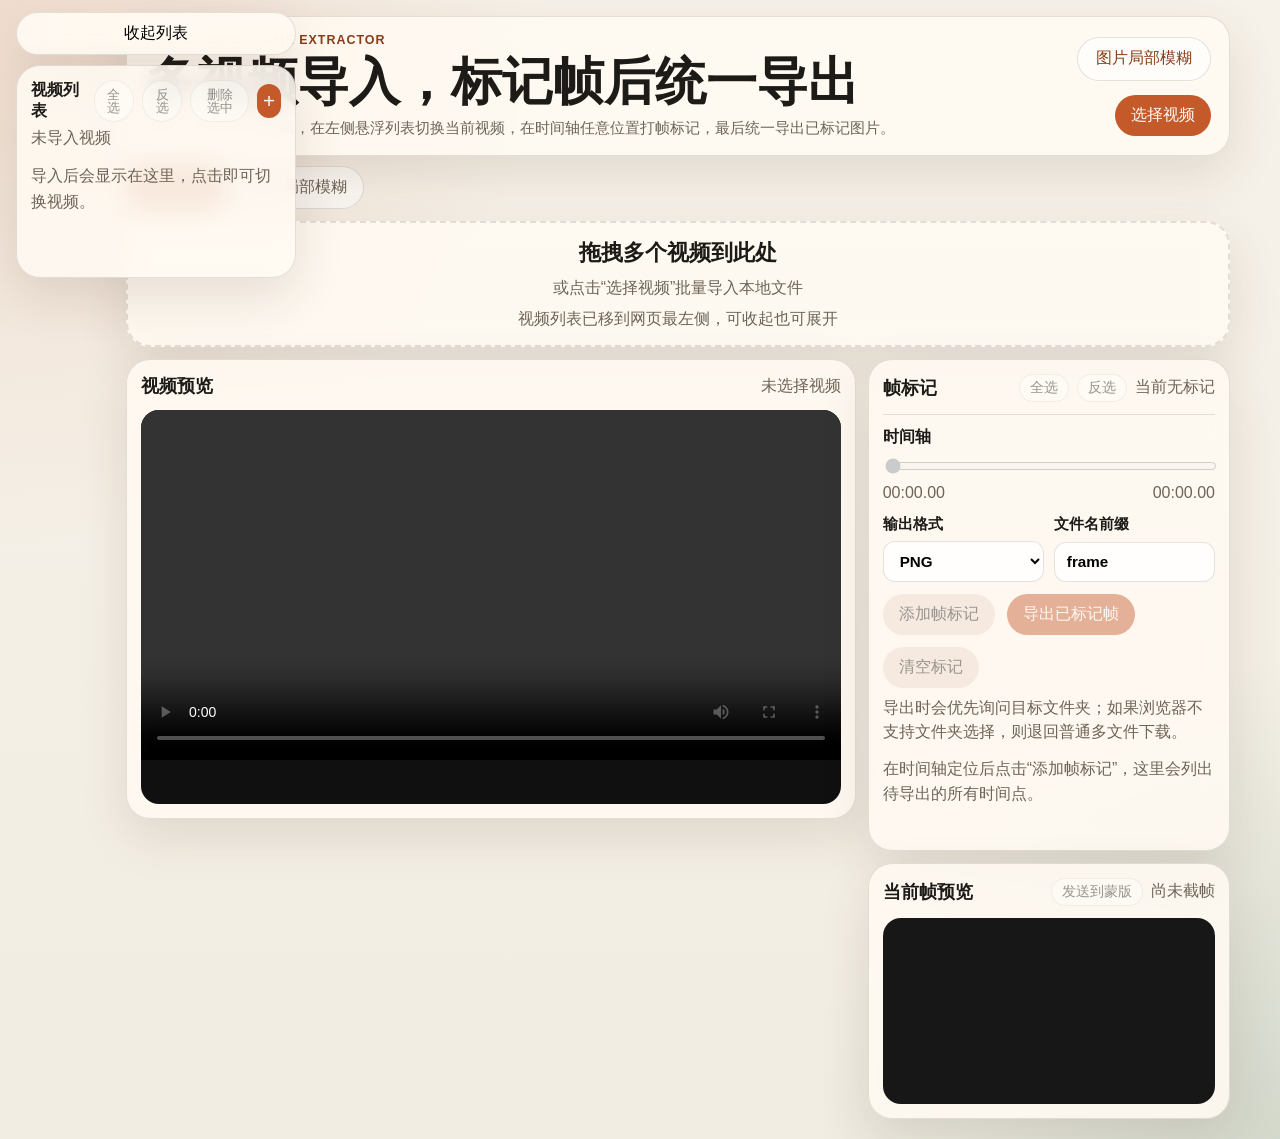
<file: index.html>
<!DOCTYPE html>
<html lang="zh-CN">
<head>
  <meta charset="UTF-8">
  <meta name="viewport" content="width=device-width, initial-scale=1.0">
  <title>视频截帧工具</title>
  <link rel="stylesheet" href="./styles.css">
</head>
<body>
  <aside id="floatingSidebar" class="floating-sidebar">
    <button id="sidebarToggle" class="sidebar-toggle" type="button" aria-expanded="true">收起列表</button>
    <div class="floating-sidebar-inner">
      <div class="sidebar-head">
        <div class="sidebar-head-row">
          <h2>视频列表</h2>
          <div class="sidebar-head-actions">
            <button id="selectAllButton" class="sidebar-batch-button" type="button" disabled>全选</button>
            <button id="invertSelectButton" class="sidebar-batch-button" type="button" disabled>反选</button>
            <button id="batchDeleteButton" class="sidebar-batch-button" type="button" disabled>删除选中</button>
            <button id="sidebarAddButton" class="sidebar-add-button" type="button" aria-label="导入视频">+</button>
          </div>
        </div>
        <span id="libraryMeta" class="meta-text">未导入视频</span>
      </div>
      <div id="videoList" class="video-list empty">
        <p class="empty-state">导入后会显示在这里，点击即可切换视频。</p>
      </div>
    </div>
  </aside>

  <main class="app-shell with-floating-sidebar">
    <section class="hero compact-hero">
      <div>
        <p class="eyebrow">Local Video Frame Extractor</p>
        <h1>多视频导入，标记帧后统一导出</h1>
        <p class="hero-copy">
          支持一次导入多个视频，在左侧悬浮列表切换当前视频，在时间轴任意位置打帧标记，最后统一导出已标记图片。
        </p>
      </div>
      <div class="hero-actions">
        <a class="ghost-link" href="./image-blur.html">图片局部模糊</a>
        <button id="pickVideoButton" class="primary-button" type="button">选择视频</button>
      </div>
    </section>

    <section class="page-tabs">
      <a class="page-tab active" href="./index.html">视频截帧</a>
      <a class="page-tab" href="./image-blur.html">图片局部模糊</a>
    </section>

    <section id="dropZone" class="drop-zone compact-drop-zone" tabindex="0" aria-label="拖拽视频到这里">
      <input id="videoInput" type="file" accept="video/*" multiple hidden>
      <p class="drop-title">拖拽多个视频到此处</p>
      <p class="drop-subtitle">或点击“选择视频”批量导入本地文件</p>
      <p class="drop-hint">视频列表已移到网页最左侧，可收起也可展开</p>
    </section>

    <section id="notice" class="notice hidden" aria-live="polite"></section>

    <section class="workspace video-workspace compact-workspace">
      <div class="workspace-main">
        <div class="panel player-panel compact-panel">
          <div class="panel-head">
            <h2>视频预览</h2>
            <span id="fileMeta" class="meta-text">未选择视频</span>
          </div>

          <div id="videoWrap" class="video-wrap">
            <video id="video" controls playsinline preload="metadata"></video>
          </div>
        </div>
      </div>

      <div class="workspace-side">
        <div class="panel markers-panel compact-panel">
          <div class="panel-head">
            <h2>帧标记</h2>
            <div class="panel-head-actions">
              <button id="markerSelectAllButton" class="mini-tool-button" type="button" disabled>全选</button>
              <button id="markerInvertSelectButton" class="mini-tool-button" type="button" disabled>反选</button>
              <span id="markerMeta" class="meta-text">当前无标记</span>
            </div>
          </div>
          <div class="controls-block marker-controls">
            <div class="timeline-wrap embedded-timeline">
              <label for="timeline">时间轴</label>
              <input id="timeline" type="range" min="0" max="0" value="0" step="0.01" disabled>
              <div class="time-row">
                <span id="currentTimeLabel">00:00.00</span>
                <span id="durationLabel">00:00.00</span>
              </div>
            </div>

            <div class="form-grid">
              <label>
                输出格式
                <select id="formatSelect">
                  <option value="png">PNG</option>
                  <option value="jpg">JPG</option>
                </select>
              </label>

              <label>
                文件名前缀
                <input id="prefixInput" type="text" value="frame">
              </label>
            </div>

            <div class="button-row">
              <button id="addMarkerButton" type="button" class="secondary-button" disabled>添加帧标记</button>
              <button id="exportMarkedButton" type="button" class="primary-button" disabled>导出已标记帧</button>
              <button id="clearMarkersButton" type="button" class="secondary-button" disabled>清空标记</button>
            </div>

            <p class="helper-text">
              导出时会优先询问目标文件夹；如果浏览器不支持文件夹选择，则退回普通多文件下载。
            </p>
          </div>
          <div id="markerList" class="marker-list empty">
            <p class="empty-state">在时间轴定位后点击“添加帧标记”，这里会列出待导出的所有时间点。</p>
          </div>
        </div>

        <div class="panel frame-panel compact-panel">
          <div class="panel-head">
            <h2>当前帧预览</h2>
            <div class="panel-head-actions">
              <button id="sendToMaskButton" class="mini-tool-button" type="button" disabled>发送到蒙版</button>
              <span id="frameInfo" class="meta-text">尚未截帧</span>
            </div>
          </div>

          <div id="canvasWrap" class="canvas-wrap">
            <canvas id="frameCanvas" width="1280" height="720" aria-label="当前帧画布"></canvas>
          </div>
        </div>
      </div>
    </section>
  </main>

  <script src="./media-store.js"></script>
  <script src="./app.js"></script>
</body>
</html>
</file>
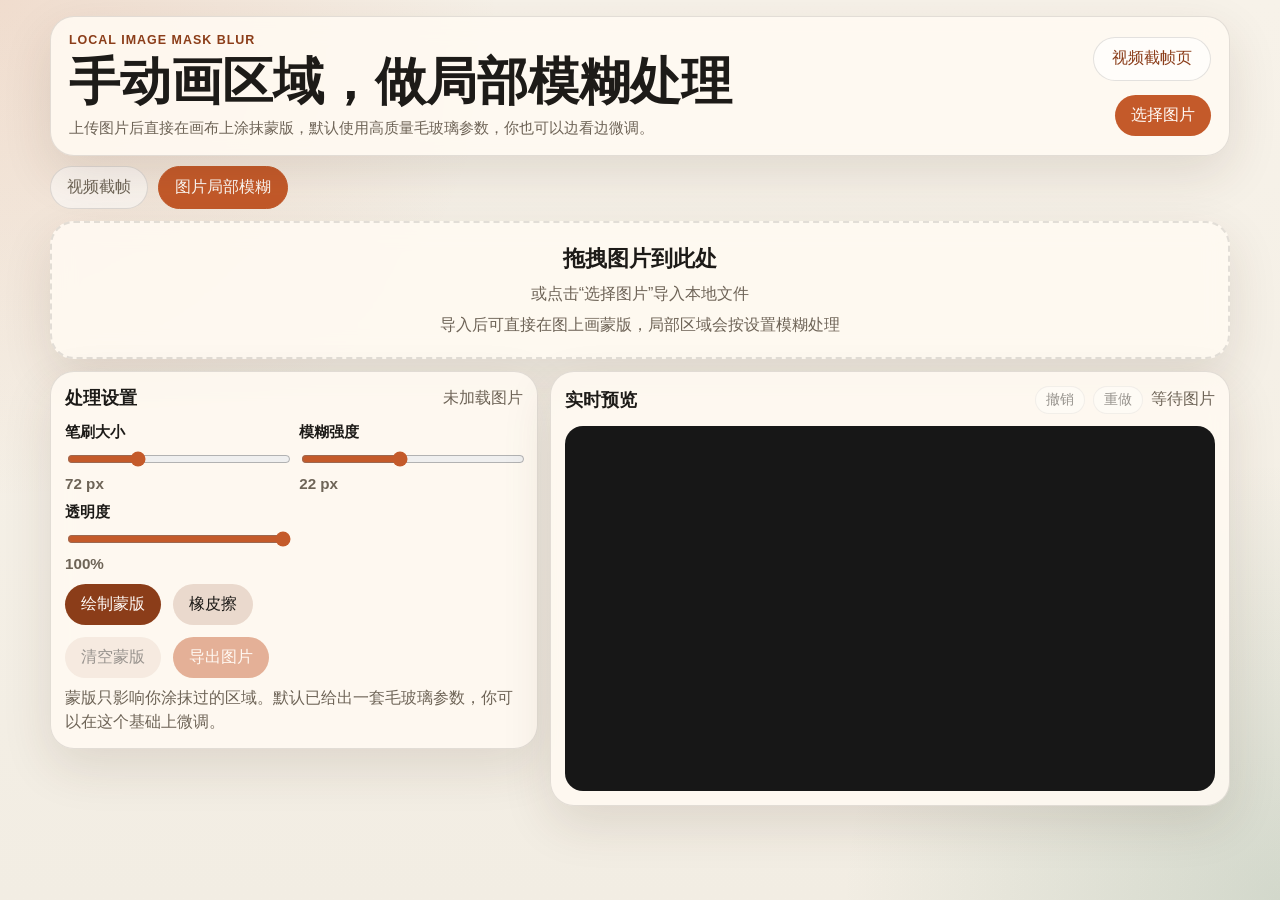
<file: image-blur.html>
<!DOCTYPE html>
<html lang="zh-CN">
<head>
  <meta charset="UTF-8">
  <meta name="viewport" content="width=device-width, initial-scale=1.0">
  <title>图片局部模糊工具</title>
  <link rel="stylesheet" href="./styles.css">
</head>
<body>
  <main class="app-shell">
    <section class="hero compact-hero">
      <div>
        <p class="eyebrow">Local Image Mask Blur</p>
        <h1>手动画区域，做局部模糊处理</h1>
        <p class="hero-copy">
          上传图片后直接在画布上涂抹蒙版，默认使用高质量毛玻璃参数，你也可以边看边微调。
        </p>
      </div>
      <div class="hero-actions">
        <a class="ghost-link" href="./index.html">视频截帧页</a>
        <button id="pickImageButton" class="primary-button" type="button">选择图片</button>
      </div>
    </section>

    <section class="page-tabs">
      <a class="page-tab" href="./index.html">视频截帧</a>
      <a class="page-tab active" href="./image-blur.html">图片局部模糊</a>
    </section>

    <section id="imageDropZone" class="drop-zone" tabindex="0" aria-label="拖拽图片到这里">
      <input id="imageInput" type="file" accept="image/*" hidden>
      <p class="drop-title">拖拽图片到此处</p>
      <p class="drop-subtitle">或点击“选择图片”导入本地文件</p>
      <p class="drop-hint">导入后可直接在图上画蒙版，局部区域会按设置模糊处理</p>
    </section>

    <section id="imageNotice" class="notice hidden" aria-live="polite"></section>

    <section class="workspace compact-workspace">
      <div class="workspace-left">
        <div class="panel library-panel compact-panel">
          <div class="panel-head">
            <h2>处理设置</h2>
            <span id="imageMeta" class="meta-text">未加载图片</span>
          </div>

          <div class="form-grid">
            <label>
              笔刷大小
              <input id="brushSizeInput" type="range" min="8" max="220" step="1" value="72">
              <span id="brushSizeValue" class="meta-text">72 px</span>
            </label>

            <label>
              模糊强度
              <input id="blurInput" type="range" min="8" max="40" step="1" value="22">
              <span id="blurValue" class="meta-text">22 px</span>
            </label>

            <label>
              透明度
              <input id="opacityInput" type="range" min="0.35" max="1" step="0.05" value="1">
              <span id="opacityValue" class="meta-text">100%</span>
            </label>
          </div>

          <div class="toggle-row">
            <button id="drawModeButton" class="secondary-button active-tool" type="button">绘制蒙版</button>
            <button id="eraseModeButton" class="secondary-button" type="button">橡皮擦</button>
          </div>

          <div class="button-row">
            <button id="clearMaskButton" type="button" class="secondary-button" disabled>清空蒙版</button>
            <button id="exportImageButton" type="button" class="primary-button" disabled>导出图片</button>
          </div>

          <p class="helper-text">
            蒙版只影响你涂抹过的区域。默认已给出一套毛玻璃参数，你可以在这个基础上微调。
          </p>
        </div>
      </div>

      <div class="workspace-right">
        <div class="panel player-panel compact-panel">
          <div class="panel-head">
            <h2>实时预览</h2>
            <div class="panel-head-actions">
              <button id="undoButton" class="mini-tool-button" type="button" disabled>撤销</button>
              <button id="redoButton" class="mini-tool-button" type="button" disabled>重做</button>
              <span id="canvasMeta" class="meta-text">等待图片</span>
            </div>
          </div>

          <div id="blurCanvasWrap" class="canvas-wrap">
            <canvas id="previewCanvas" width="1200" height="800" aria-label="图片预览画布"></canvas>
            <canvas id="maskCanvas" class="hidden-mask-canvas" width="1200" height="800" aria-hidden="true"></canvas>
            <canvas id="guideCanvas" class="overlay-canvas" width="1200" height="800" aria-label="蒙版绘制画布"></canvas>
          </div>
        </div>
      </div>
    </section>
  </main>

  <script src="./media-store.js"></script>
  <script src="./image-blur.js"></script>
</body>
</html>
</file>
<file: styles.css>
:root {
  --bg: #f2ede3;
  --panel: rgba(255, 250, 242, 0.88);
  --ink: #1d1b18;
  --muted: #6e6457;
  --line: rgba(29, 27, 24, 0.12);
  --accent: #c45a2a;
  --accent-dark: #8b3d19;
  --success: #2f6a4f;
  --shadow: 0 18px 50px rgba(66, 45, 28, 0.12);
  --media-ratio: 16 / 9;
}

* {
  box-sizing: border-box;
}

body {
  margin: 0;
  font-family: "Segoe UI", "PingFang SC", "Microsoft YaHei", sans-serif;
  color: var(--ink);
  background:
    radial-gradient(circle at top left, rgba(196, 90, 42, 0.14), transparent 32%),
    radial-gradient(circle at bottom right, rgba(47, 106, 79, 0.16), transparent 28%),
    linear-gradient(180deg, #f7f2e9 0%, var(--bg) 100%);
  min-height: 100vh;
}

.app-shell {
  width: min(1180px, calc(100% - 32px));
  margin: 0 auto;
  padding: 16px 0 20px;
}

.with-floating-sidebar {
  padding-left: 76px;
}

.floating-sidebar {
  position: fixed;
  top: 12px;
  left: 16px;
  z-index: 20;
  width: 280px;
  max-height: calc(100vh - 24px);
  display: grid;
  grid-template-rows: auto 1fr;
  gap: 10px;
  transition: transform 180ms ease, width 180ms ease;
}

.floating-sidebar.collapsed {
  width: 74px;
}

.floating-sidebar-inner,
.sidebar-toggle {
  backdrop-filter: blur(12px);
  background: var(--panel);
  border: 1px solid var(--line);
  box-shadow: var(--shadow);
  border-radius: 24px;
}

.sidebar-toggle {
  width: 100%;
  padding: 10px 14px;
  background: rgba(255, 250, 242, 0.94);
}

.floating-sidebar-inner {
  min-height: 0;
  padding: 14px;
  overflow: auto;
}

.floating-sidebar.collapsed .floating-sidebar-inner {
  display: none;
}

.sidebar-head {
  display: grid;
  gap: 6px;
  margin-bottom: 14px;
}

.sidebar-head-row {
  display: flex;
  align-items: center;
  justify-content: space-between;
  gap: 10px;
}

.sidebar-head-actions {
  display: flex;
  align-items: center;
  gap: 8px;
}

.sidebar-head h2 {
  margin: 0;
  font-size: 1rem;
}

.sidebar-add-button {
  width: 34px;
  height: 34px;
  padding: 0;
  border-radius: 999px;
  background: var(--accent);
  color: #fffaf6;
  font-size: 1.3rem;
  line-height: 1;
}

.sidebar-batch-button {
  padding: 7px 10px;
  border-radius: 999px;
  background: rgba(255, 255, 255, 0.78);
  border: 1px solid var(--line);
  color: var(--ink);
  font-size: 0.82rem;
  line-height: 1;
}

.hero,
.drop-zone,
.panel,
.notice {
  backdrop-filter: blur(12px);
  background: var(--panel);
  border: 1px solid var(--line);
  box-shadow: var(--shadow);
  border-radius: 24px;
}

.hero {
  display: flex;
  justify-content: space-between;
  gap: 24px;
  padding: 28px;
}

.compact-hero {
  padding: 16px 18px;
  gap: 18px;
}

.eyebrow {
  margin: 0 0 8px;
  color: var(--accent-dark);
  letter-spacing: 0.08em;
  text-transform: uppercase;
  font-size: 0.78rem;
  font-weight: 700;
}

.hero h1 {
  margin: 0;
  font-size: clamp(2rem, 4vw, 3.4rem);
  line-height: 1.05;
}

.hero-copy {
  margin: 8px 0 0;
  max-width: 760px;
  color: var(--muted);
  line-height: 1.45;
  font-size: 0.96rem;
}

.hero-actions {
  display: flex;
  flex-direction: column;
  align-items: flex-end;
  justify-content: center;
  gap: 14px;
  min-width: 220px;
}

.ghost-link {
  display: inline-flex;
  align-items: center;
  justify-content: center;
  min-height: 44px;
  padding: 0 18px;
  border-radius: 999px;
  color: var(--accent-dark);
  text-decoration: none;
  background: rgba(255, 255, 255, 0.62);
  border: 1px solid var(--line);
}

.page-tabs {
  display: flex;
  gap: 10px;
  margin-top: 10px;
}

.page-tab {
  padding: 10px 16px;
  border-radius: 999px;
  text-decoration: none;
  color: var(--muted);
  background: rgba(255, 255, 255, 0.55);
  border: 1px solid var(--line);
}

.page-tab.active {
  color: #fffaf6;
  background: var(--accent);
  border-color: var(--accent);
}

.drop-zone {
  margin-top: 12px;
  padding: 20px;
  text-align: center;
  border-style: dashed;
  border-width: 2px;
  transition: transform 160ms ease, border-color 160ms ease, background 160ms ease;
  cursor: pointer;
}

.compact-drop-zone {
  padding: 14px 18px;
}

.drop-zone.active {
  transform: translateY(-2px);
  border-color: var(--accent);
  background: rgba(255, 247, 240, 0.95);
}

.drop-title {
  margin: 0;
  font-size: 1.4rem;
  font-weight: 700;
}

.drop-subtitle,
.drop-hint,
.helper-text,
.meta-text {
  color: var(--muted);
}

.drop-subtitle {
  margin: 10px 0 0;
}

.drop-hint,
.helper-text {
  margin: 8px 0 0;
  line-height: 1.5;
}

.notice {
  margin-top: 12px;
  padding: 12px 14px;
}

.notice.success {
  border-color: rgba(47, 106, 79, 0.22);
  color: var(--success);
}

.notice.warn {
  border-color: rgba(196, 90, 42, 0.22);
  color: var(--accent-dark);
}

.hidden {
  display: none;
}

.workspace {
  display: grid;
  grid-template-columns: 0.92fr 1.28fr;
  gap: 20px;
  margin-top: 12px;
}

.workspace.single-column {
  grid-template-columns: 1fr;
}

.video-workspace {
  grid-template-columns: minmax(0, 1.45fr) minmax(320px, 0.72fr);
  align-items: start;
}

.compact-workspace {
  gap: 12px;
}

.workspace-left,
.workspace-right,
.workspace-main,
.workspace-side {
  display: grid;
  gap: 12px;
  align-content: start;
}

.workspace-side {
  grid-template-rows: auto 1fr;
}

.panel {
  padding: 22px;
}

.compact-panel {
  padding: 14px;
}

.library-panel {
  min-height: 0;
}

.frame-panel {
  min-height: 0;
}

.player-panel {
  min-height: 0;
}

.markers-panel {
  min-height: 0;
}

.panel-head {
  display: flex;
  justify-content: space-between;
  align-items: center;
  gap: 12px;
  margin-bottom: 12px;
}

.panel-head-actions {
  display: flex;
  align-items: center;
  gap: 8px;
}

.panel-head h2 {
  margin: 0;
  font-size: 1.1rem;
}

.video-wrap {
  background: #101010;
  border-radius: 18px;
  overflow: hidden;
  aspect-ratio: var(--media-ratio);
}

video,
canvas {
  display: block;
  width: 100%;
}

.canvas-wrap {
  background: #171717;
  border-radius: 18px;
  overflow: hidden;
  aspect-ratio: var(--media-ratio);
  position: relative;
}

canvas {
  background: #171717;
  height: 100%;
  object-fit: contain;
}

.overlay-canvas {
  position: absolute;
  inset: 0;
  cursor: crosshair;
  background: transparent;
}

.hidden-mask-canvas {
  display: none;
}

.timeline-wrap {
  margin-top: 12px;
}

.controls-block {
  margin-top: 12px;
  padding-top: 12px;
  border-top: 1px solid var(--line);
}

.marker-controls {
  margin-top: 0;
  margin-bottom: 12px;
}

.embedded-timeline {
  margin-top: 0;
  margin-bottom: 12px;
}

.timeline-wrap label {
  display: block;
  margin-bottom: 8px;
  font-weight: 600;
}

.time-row {
  display: flex;
  justify-content: space-between;
  margin-top: 6px;
  color: var(--muted);
  font-variant-numeric: tabular-nums;
}

.form-grid {
  display: grid;
  gap: 10px;
  grid-template-columns: repeat(2, minmax(0, 1fr));
}

.video-list {
  display: grid;
  gap: 8px;
}

.marker-list {
  display: grid;
  gap: 8px;
  max-height: 240px;
  overflow: auto;
}

.video-list.empty {
  min-height: 100px;
}

.marker-list.empty {
  min-height: 80px;
}

.empty-state {
  margin: 0;
  color: var(--muted);
  line-height: 1.6;
}

.video-item {
  display: grid;
  grid-template-columns: auto minmax(0, 1fr) auto;
  gap: 8px;
  width: 100%;
  padding: 10px 12px;
  border: 1px solid var(--line);
  border-radius: 16px;
  background: rgba(255, 255, 255, 0.72);
  align-items: center;
}

.video-item-check {
  display: flex;
  align-items: center;
  justify-content: center;
}

.video-item-check input[type="checkbox"] {
  width: 16px;
  height: 16px;
  margin: 0;
  accent-color: var(--accent);
}

.video-item.active {
  background: rgba(196, 90, 42, 0.12);
  border-color: rgba(196, 90, 42, 0.4);
}

.video-item-main {
  display: grid;
  gap: 6px;
  width: 100%;
  padding: 0;
  text-align: left;
  background: transparent;
  color: inherit;
}

.video-item-name {
  font-weight: 700;
  color: var(--ink);
  word-break: break-all;
}

.video-item-meta {
  color: var(--muted);
  font-size: 0.92rem;
}

.video-item-remove {
  width: 30px;
  height: 30px;
  padding: 0;
  border-radius: 999px;
  background: rgba(196, 90, 42, 0.12);
  color: var(--accent-dark);
  font-size: 1rem;
  line-height: 1;
}

.marker-item {
  display: grid;
  grid-template-columns: auto minmax(0, 1fr) auto;
  gap: 10px;
  align-items: center;
  padding: 8px 10px;
  border: 1px solid var(--line);
  border-radius: 16px;
  background: rgba(255, 255, 255, 0.7);
}

.marker-check {
  display: flex;
  align-items: center;
  justify-content: center;
}

.marker-check input[type="checkbox"] {
  width: 16px;
  height: 16px;
  margin: 0;
  accent-color: var(--accent);
}

.marker-main {
  display: grid;
  gap: 8px;
  min-width: 0;
}

.marker-jump,
.marker-delete {
  border-radius: 12px;
  padding: 10px 12px;
}

.marker-jump {
  background: rgba(196, 90, 42, 0.1);
  color: var(--ink);
  text-align: left;
}

.marker-delete {
  background: #ead9cd;
  color: var(--ink);
}

.marker-name-input {
  width: 100%;
  min-width: 0;
}

.form-grid label {
  display: grid;
  gap: 6px;
  font-weight: 600;
  font-size: 0.95rem;
}

input,
select,
button {
  font: inherit;
}

input[type="text"],
input[type="number"],
select {
  width: 100%;
  border: 1px solid var(--line);
  border-radius: 12px;
  padding: 10px 12px;
  background: rgba(255, 255, 255, 0.8);
}

input[type="range"] {
  width: 100%;
  accent-color: var(--accent);
}

.button-row {
  display: flex;
  flex-wrap: wrap;
  gap: 12px;
  margin-top: 12px;
}

.toggle-row {
  display: flex;
  flex-wrap: wrap;
  gap: 12px;
  margin-top: 12px;
}

button {
  border: 0;
  border-radius: 999px;
  padding: 10px 16px;
  cursor: pointer;
  transition: transform 140ms ease, opacity 140ms ease, background 140ms ease;
}

button:hover:not(:disabled) {
  transform: translateY(-1px);
}

button:disabled {
  opacity: 0.45;
  cursor: not-allowed;
}

.mini-tool-button {
  padding: 6px 10px;
  border-radius: 999px;
  background: rgba(255, 255, 255, 0.78);
  border: 1px solid var(--line);
  color: var(--ink);
  font-size: 0.86rem;
  line-height: 1;
}

.primary-button {
  background: var(--accent);
  color: #fffaf6;
}

.secondary-button {
  background: #ead9cd;
  color: var(--ink);
}

.active-tool {
  background: var(--accent-dark);
  color: #fffaf6;
}

@media (max-width: 960px) {
  .with-floating-sidebar {
    padding-left: 0;
  }

  .floating-sidebar {
    position: static;
    width: auto;
    max-height: none;
    margin: 12px 16px 0;
  }

  .floating-sidebar.collapsed {
    width: auto;
  }

  .floating-sidebar.collapsed .floating-sidebar-inner {
    display: block;
  }

  .hero,
  .workspace {
    grid-template-columns: 1fr;
    display: grid;
  }

  .video-workspace {
    grid-template-columns: 1fr;
  }

  .hero-actions {
    align-items: flex-start;
  }

  .page-tabs {
    flex-wrap: wrap;
  }

  .workspace-left,
  .workspace-right {
    display: grid;
  }

  .form-grid {
    grid-template-columns: 1fr;
  }
}
</file>
